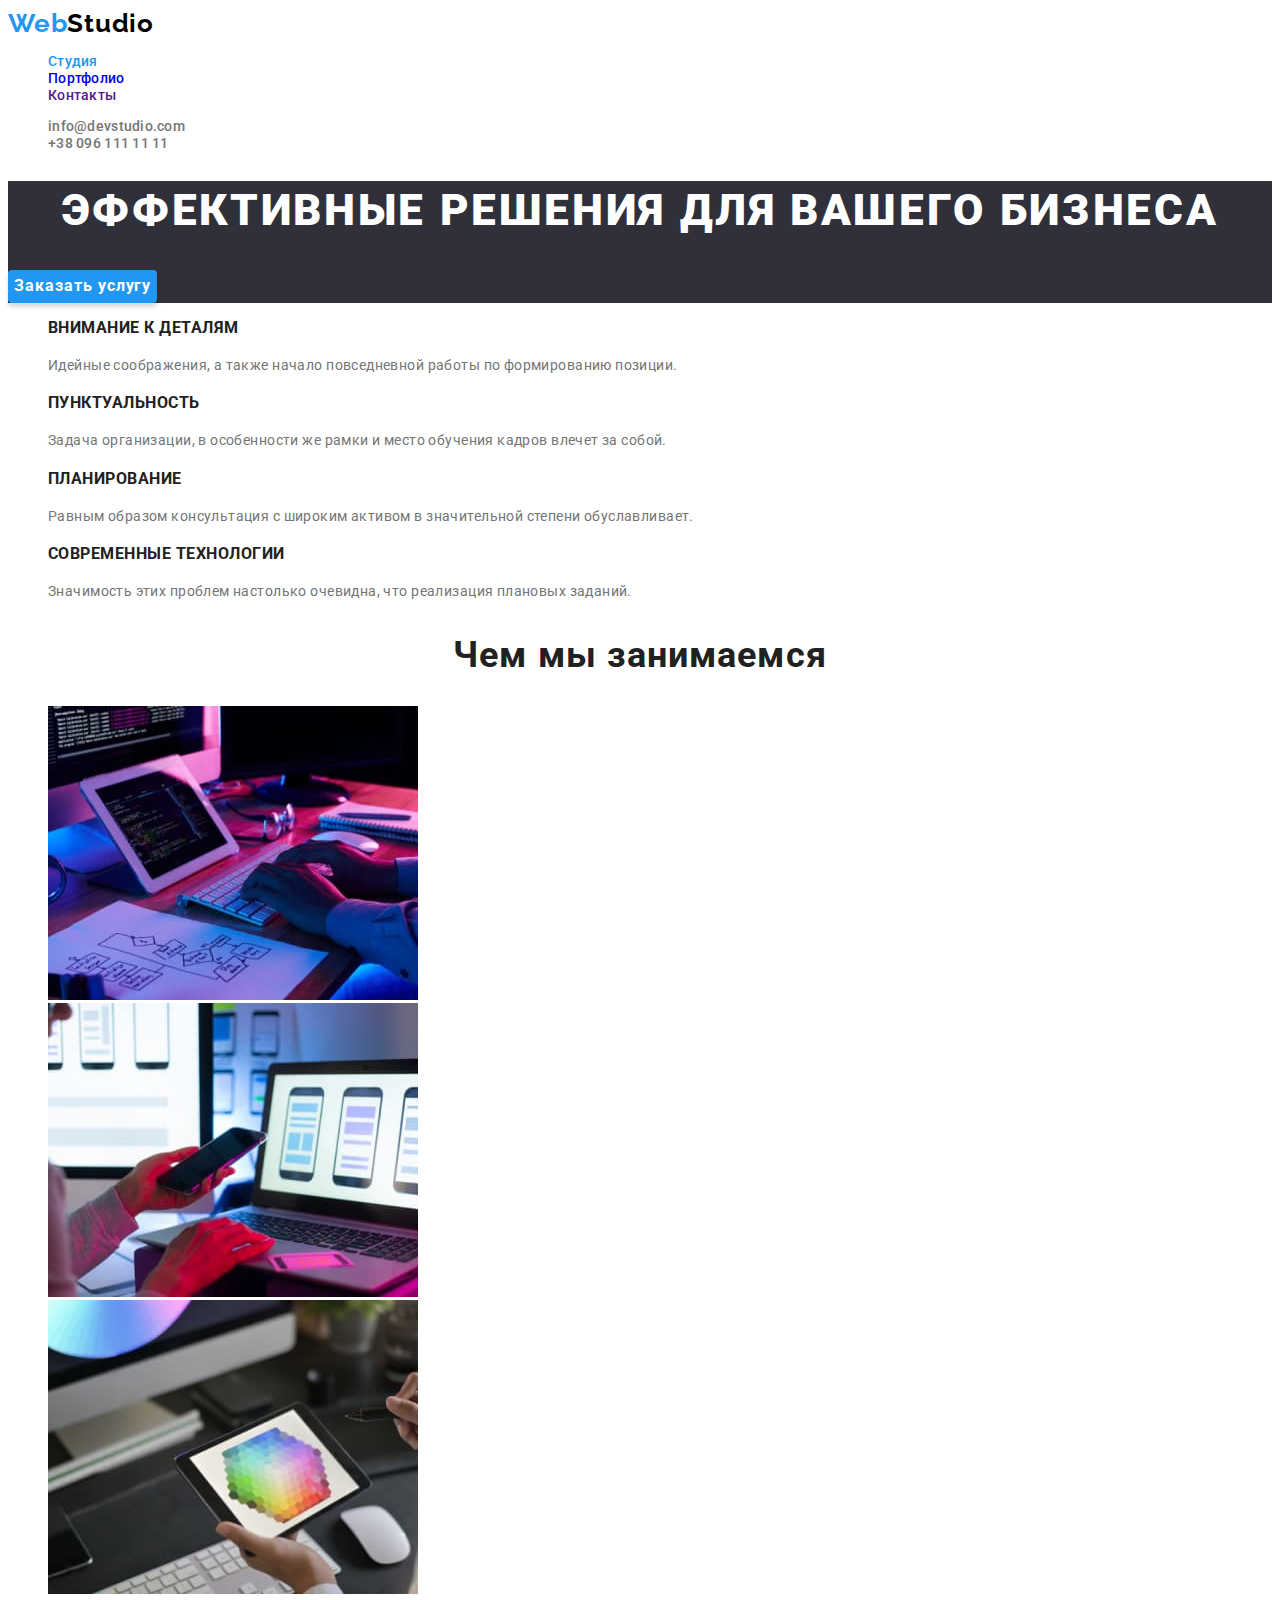
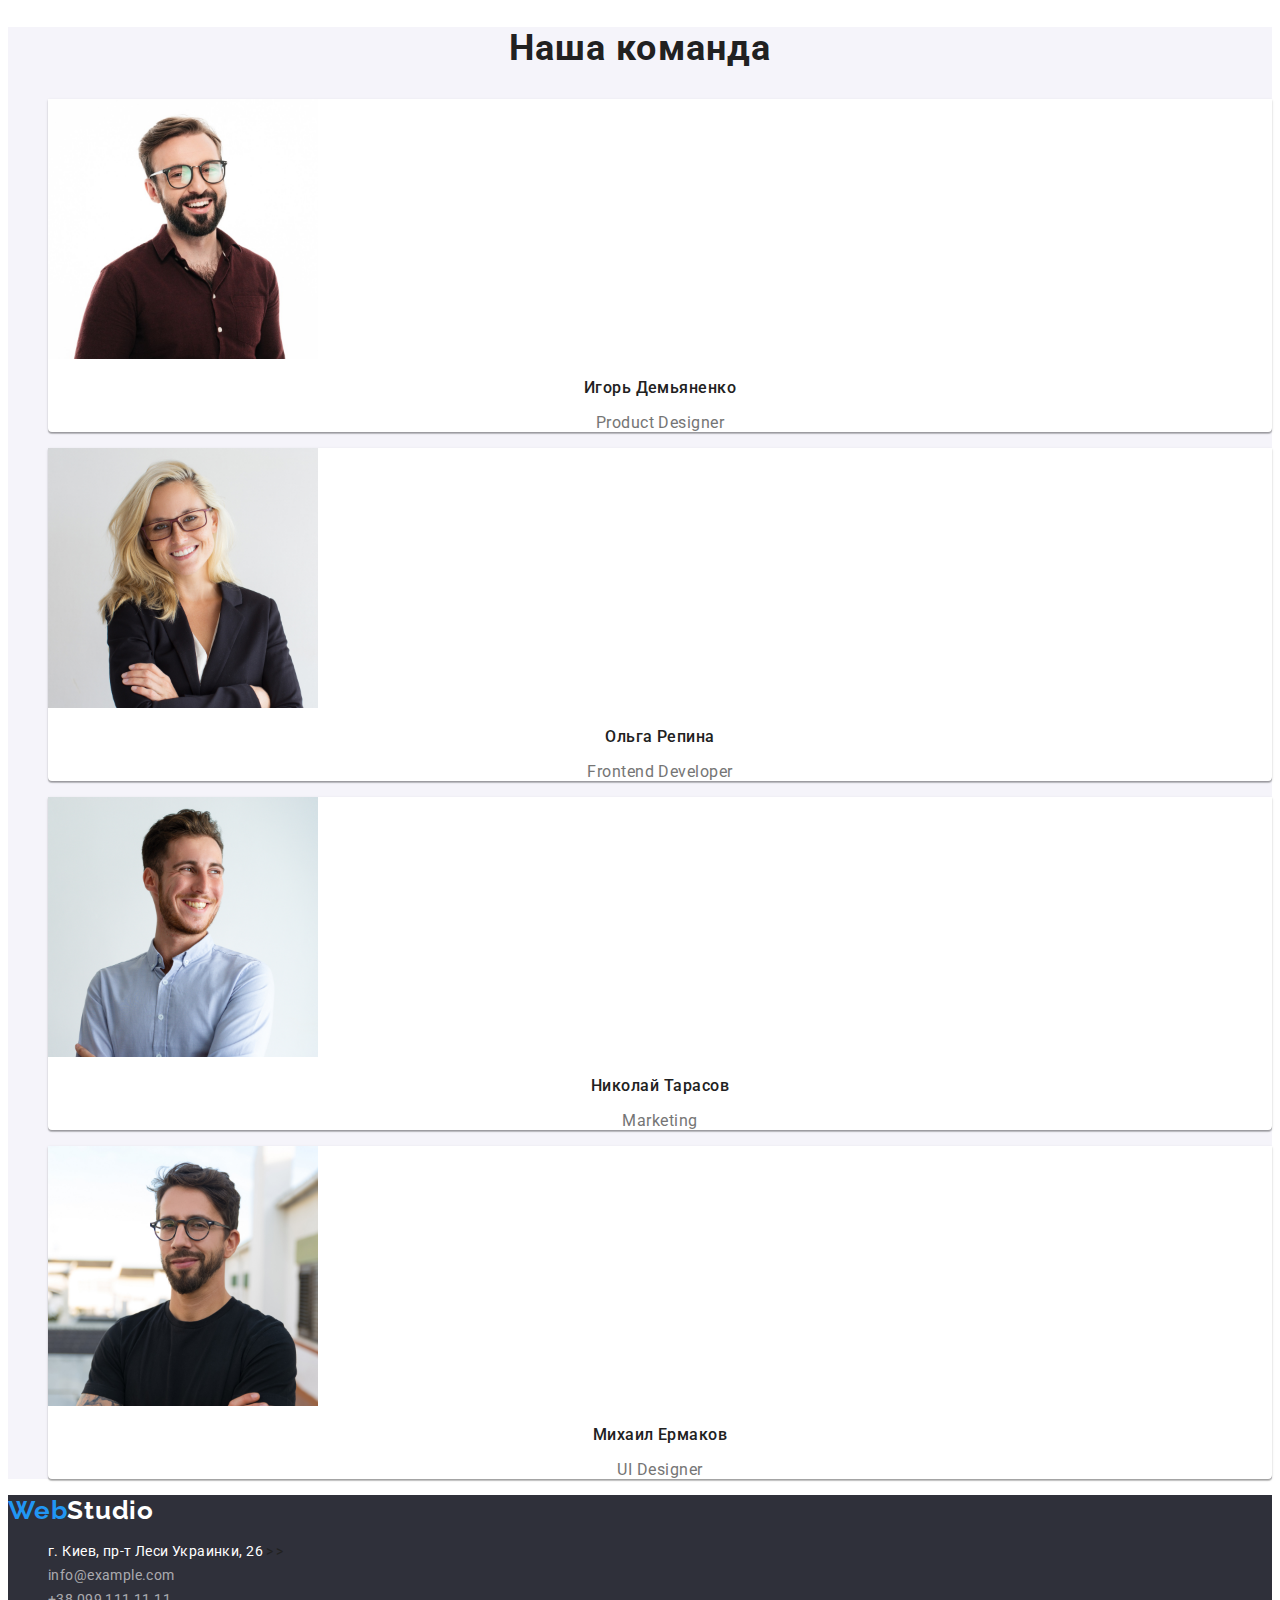
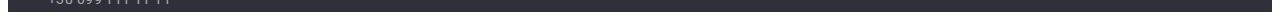
<file: index.html>
<!DOCTYPE html>
<html lang="ru">
  <head>
    <meta charset="UTF-8" />
    <meta http-equiv="X-UA-Compatible" content="IE=edge" />
    <meta name="viewport" content="width=device-width, initial-scale=1.0" />
    <link rel="preconnect" href="https://fonts.googleapis.com" />
    <link rel="preconnect" href="https://fonts.gstatic.com" crossorigin />
    <link
      href="https://fonts.googleapis.com/css2?family=Raleway:wght@700&family=Roboto:wght@400;500;700;900&display=swap"
      rel="stylesheet"
    />
    <link rel="stylesheet" href="./css/styles.css" />
    <title>Студия</title>
  </head>
  <body>
    <header class="header">
      <a href="/" class="header-logo" lang="en"
        >Web<span class="header-logo-studio" lang="en">Studio</span></a
      >
      <nav class="header-navigation">
        <ul class="header-navigation-list list">
          <li class="header-navigation-item">
            <a href="" class="header-navigation-link link current">Студия</a>
          </li>
          <li class="header-navigation-item">
            <a href="./portfolio.html" class="header-navigation-link link">Портфолио</a>
          </li>
          <li class="header-navigation-item">
            <a href="" class="header-navigation-link link">Контакты</a>
          </li>
        </ul>
      </nav>
      <ul class="header-list list">
        <li class="header-item">
          <a href="mailto:info@devstudio.com" class="header-link link">info@devstudio.com</a>
        </li>
        <li class="header-item">
          <a href="tel:+380961111111" class="header-link link">+38 096 111 11 11</a>
        </li>
      </ul>
    </header>
    <main class="main-studio">
      <section class="hero">
        <h1 class="hero-title">Эффективные решения для вашего бизнеса</h1>
        <button type="button" class="hero-btn">Заказать услугу</button>
      </section>
      <section class="benefits">
        <h2 class="visually-hidden">Наши преимущества</h2>
        <ul class="benefits-list list">
          <li class="benefits-item">
            <h3 class="benefits-title">Внимание к деталям</h3>
            <p class="benefits-text">
              Идейные соображения, а также начало повседневной работы по формированию позиции.
            </p>
          </li>
          <li class="benefits-item">
            <h3 class="benefits-title">Пунктуальность</h3>
            <p class="benefits-text">
              Задача организации, в особенности же рамки и место обучения кадров влечет за собой.
            </p>
          </li>
          <li class="benefits-item">
            <h3 class="benefits-title">Планирование</h3>
            <p class="benefits-text">
              Равным образом консультация с широким активом в значительной степени обуславливает.
            </p>
          </li>
          <li class="benefits-item">
            <h3 class="benefits-title">Современные технологии</h3>
            <p class="benefits-text">
              Значимость этих проблем настолько очевидна, что реализация плановых заданий.
            </p>
          </li>
        </ul>
      </section>
      <section class="about">
        <h2 class="about-title">Чем мы занимаемся</h2>
        <ul class="about-list list">
          <li class="about-item">
            <img
              src="./img/box_1.jpg"
              alt="разработка программного обеспечения"
              width="370"
              height="294"
            />
          </li>
          <li class="about-item">
            <img
              src="./img/box_2.jpg"
              alt="тестирование мобильного приложения"
              width="370"
              height="294"
            />
          </li>
          <li class="about-item">
            <img src="./img/box_3.jpg" alt="работа с палитрой цветов" width="370" height="294" />
          </li>
        </ul>
      </section>
      <section class="team">
        <h2 class="team-title">Наша команда</h2>
        <ul class="team-list list">
          <li class="team-item">
            <img src="./img/img_team_1.jpg" alt="Product Designer" width="270" height="260" />
            <h3 class="team-item-title">Игорь Демьяненко</h3>
            <p class="team-item-text" lang="en">Product Designer</p>
          </li>
          <li class="team-item">
            <img src="./img/img_team_2.jpg" alt="Frontend Developer" width="270" height="260" />
            <h3 class="team-item-title">Ольга Репина</h3>
            <p class="team-item-text" lang="en">Frontend Developer</p>
          </li>
          <li class="team-item">
            <img src="./img/img_team_3.jpg" alt="Marketing" width="270" height="260" />
            <h3 class="team-item-title">Николай Тарасов</h3>
            <p class="team-item-text" lang="en">Marketing</p>
          </li>
          <li class="team-item">
            <img src="./img/img_team_4.jpg" alt="UI Designer" width="270" height="260" />
            <h3 class="team-item-title">Михаил Ермаков</h3>
            <p class="team-item-text" lang="en">UI Designer</p>
          </li>
        </ul>
      </section>
    </main>
    <footer class="footer">
      <a href="/" class="footer-logo" lang="en"
        >Web<span class="footer-logo-studio" lang="en">Studio</span></a
      >
      <address class="footer-address">
        <ul class="footer-list list">
          <li class="footer-item">
            <a
              class="footer-link footer-link-address link"
              href="https://goo.gl/maps/qoJzxrVLCb3UoENp8"
              >г. Киев, пр-т Леси Украинки, 26</a
            >
            > >
          </li>
          <li class="footer-item">
            <a class="footer-link link" href="mailto:info@example.com">info@example.com</a>
          </li>
          <li class="footer-item">
            <a class="footer-link link" href="tel:+380991111111">+38 099 111 11 11</a>
          </li>
        </ul>
      </address>
    </footer>
  </body>
</html>
</file>
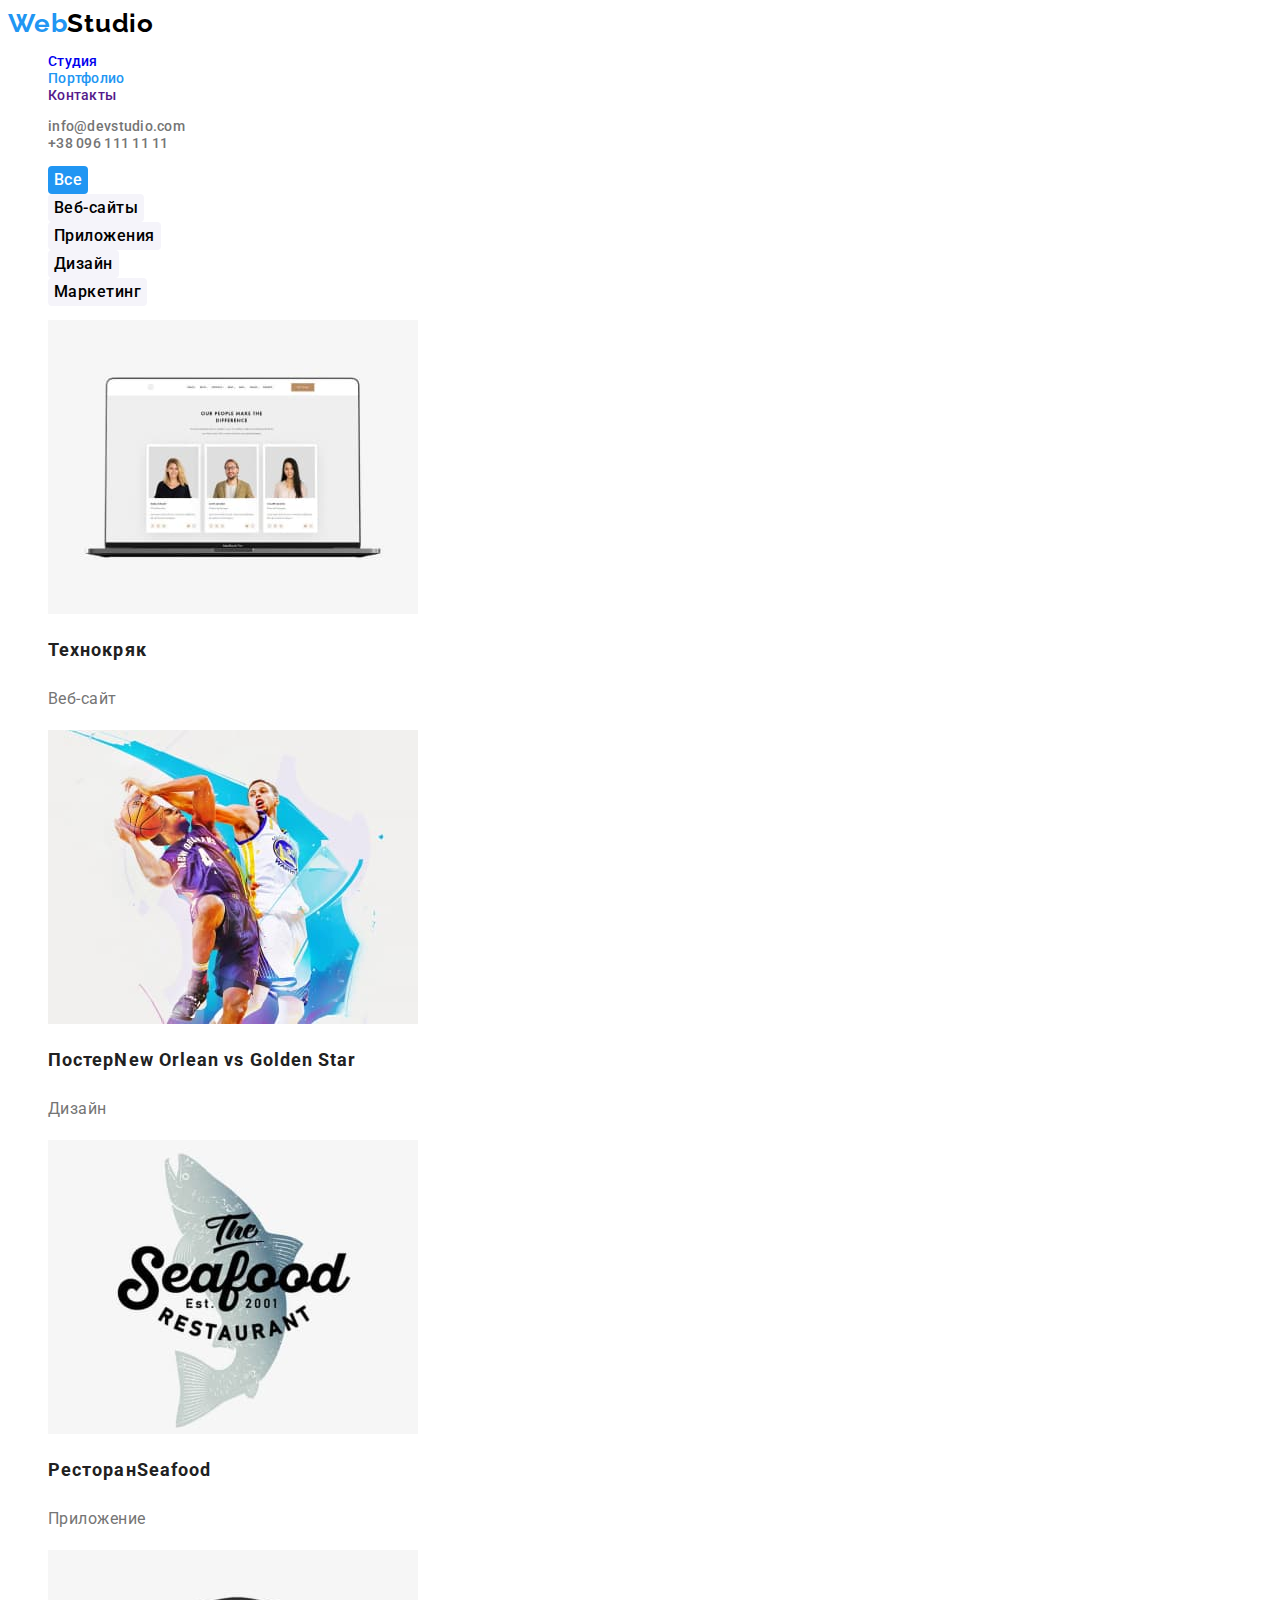
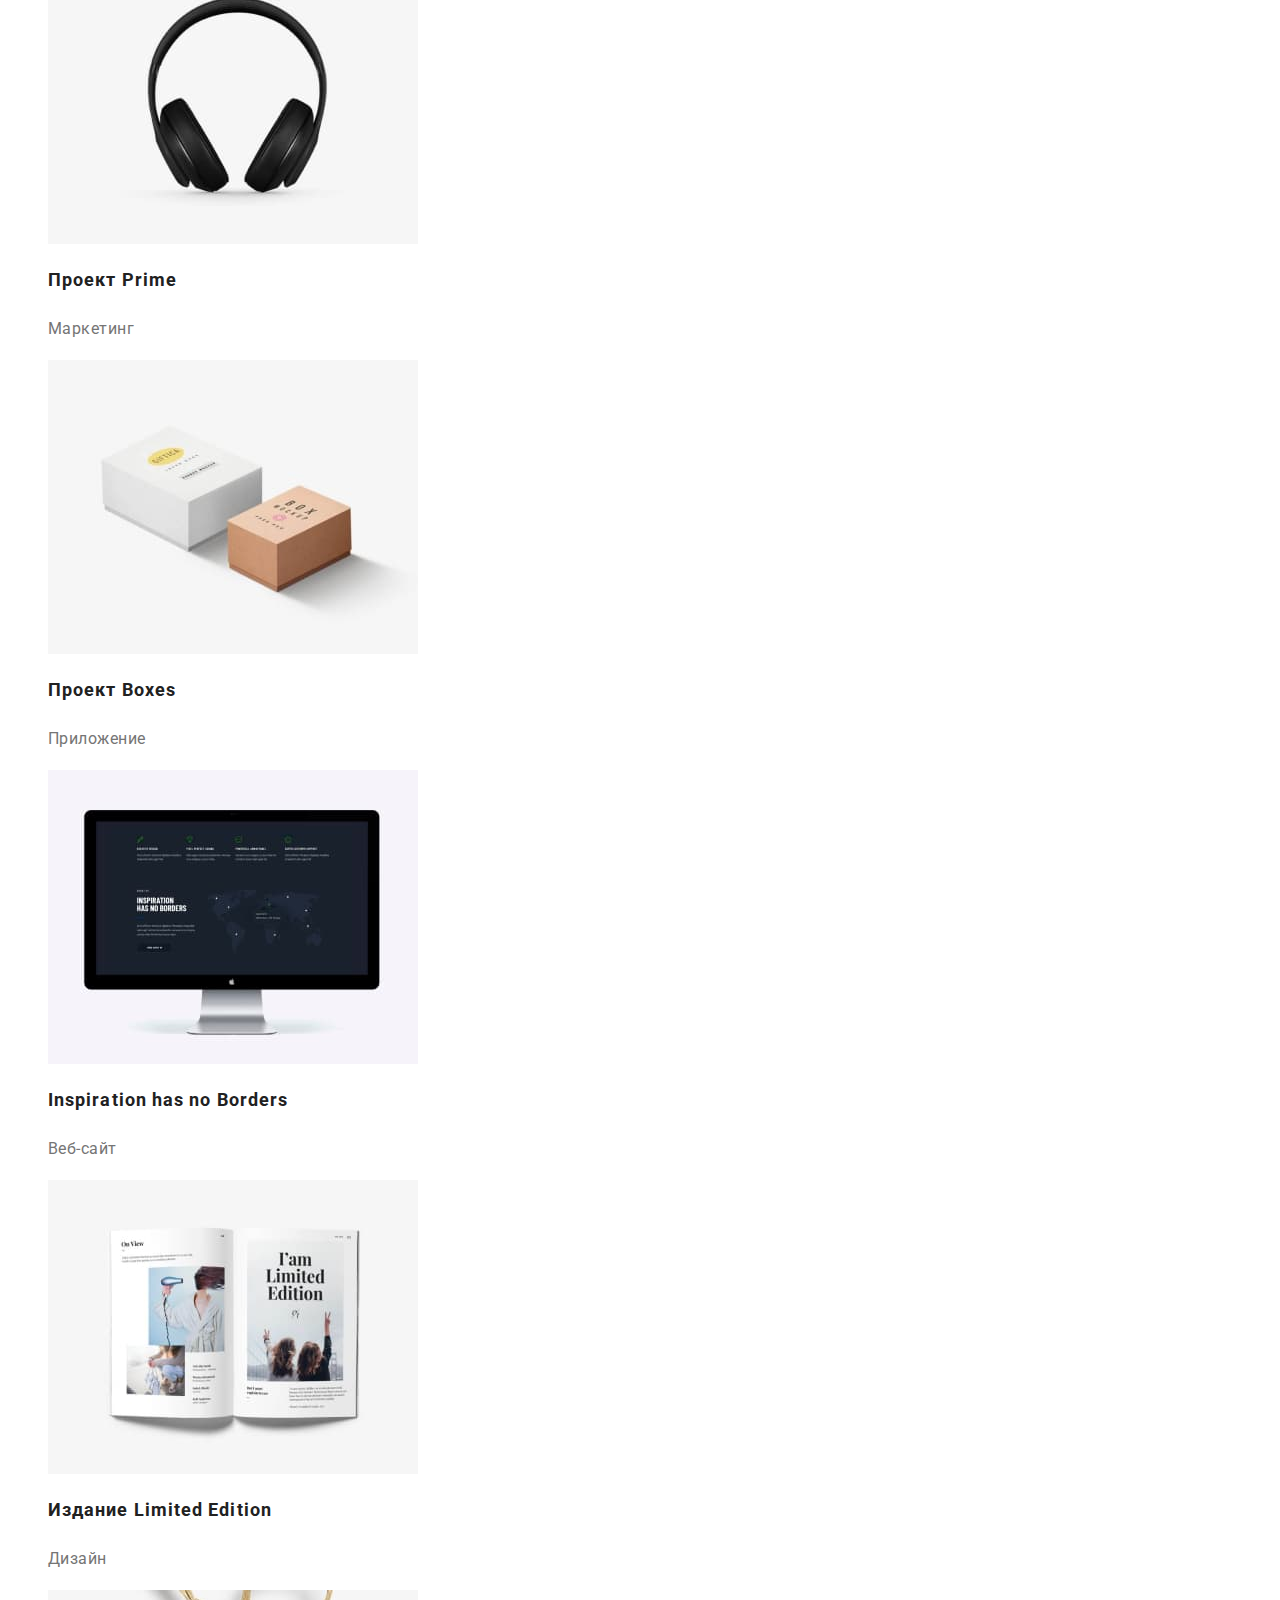
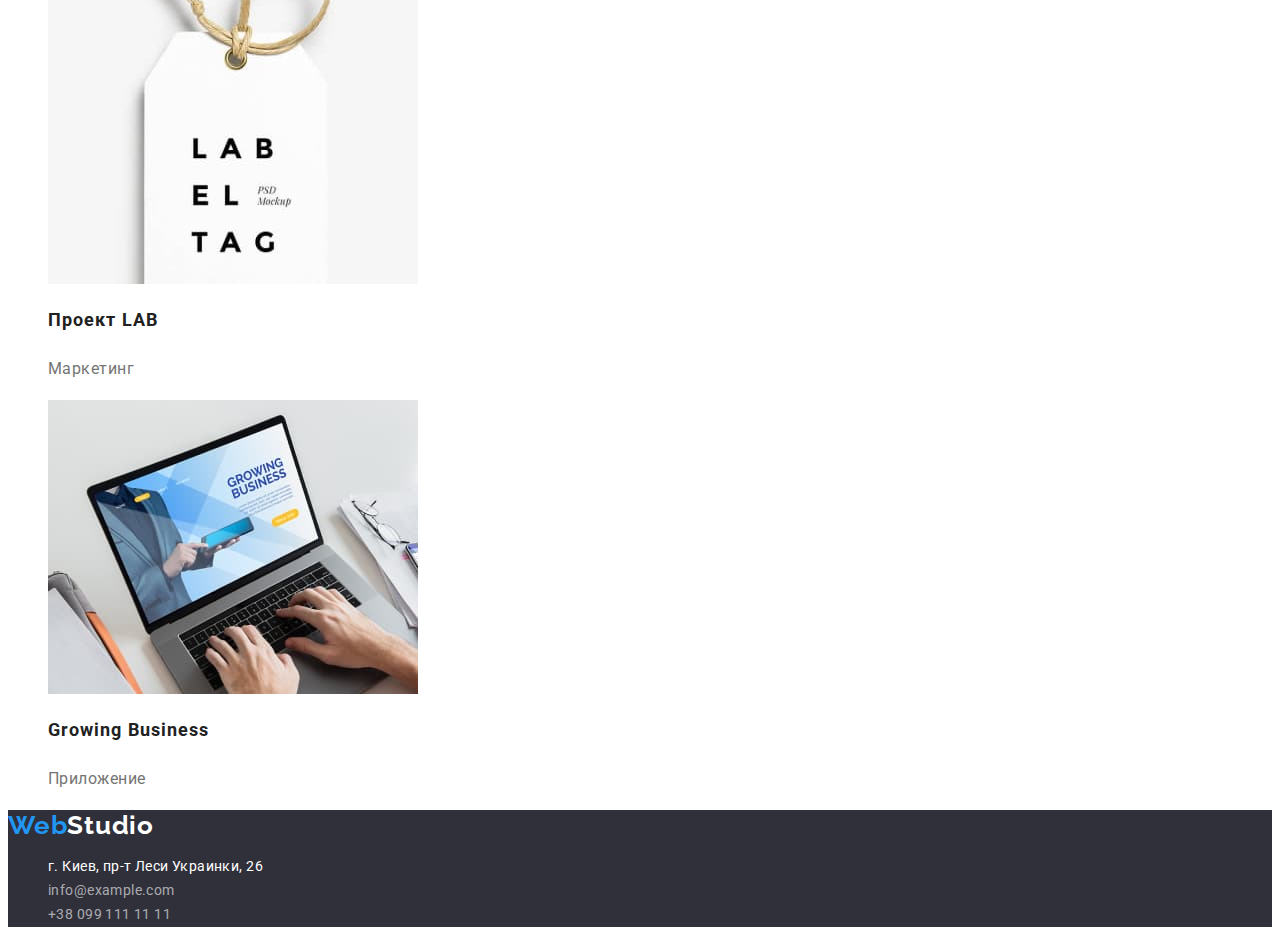
<file: portfolio.html>
<!DOCTYPE html>
<html lang="ru">
  <head>
    <meta charset="UTF-8" />
    <meta http-equiv="X-UA-Compatible" content="IE=edge" />
    <meta name="viewport" content="width=device-width, initial-scale=1.0" />
    <link rel="preconnect" href="https://fonts.googleapis.com" />
    <link rel="preconnect" href="https://fonts.gstatic.com" crossorigin />
    <link
      href="https://fonts.googleapis.com/css2?family=Raleway:wght@700&family=Roboto:wght@400;500;700;900&display=swap"
      rel="stylesheet"
    />
    <link rel="stylesheet" href="./css/styles.css" />
    <title>Портфолио</title>
  </head>
  <body>
    <header class="header">
      <a href="/" class="header-logo" lang="en"
        >Web<span class="header-logo-studio" lang="en">Studio</span></a
      >
      <nav class="header-navigation">
        <ul class="header-navigation-list list">
          <li class="header-navigation-item">
            <a href="./index.html" class="header-navigation-link link">Студия</a>
          </li>
          <li class="header-navigation-item">
            <a href="" class="header-navigation-link current link">Портфолио</a>
          </li>
          <li class="header-navigation-item">
            <a href="" class="header-navigation-link link">Контакты</a>
          </li>
        </ul>
      </nav>
      <ul class="header-list list">
        <li class="header-item">
          <a href="mailto:info@devstudio.com" class="header-link link">info@devstudio.com</a>
        </li>
        <li class="header-item">
          <a href="tel:+380961111111" class="header-link link">+38 096 111 11 11</a>
        </li>
      </ul>
    </header>
    <main class="main-portfolio">
      <section class="portfolio">
        <h1 class="visually-hidden">Наше портфолио</h1>
        <ul class="filters-list list">
          <li><button type="button" class="filters-btn filters-first-btn">Все</button></li>
          <li><button type="button" class="filters-btn">Веб-сайты</button></li>
          <li><button type="button" class="filters-btn">Приложения</button></li>
          <li><button type="button" class="filters-btn">Дизайн</button></li>
          <li><button type="button" class="filters-btn">Маркетинг</button></li>
        </ul>
        <ul class="projects-list list">
          <li class="projects-item">
            <img
              class="projects-link"
              src="./img/imj_project_1.jpg"
              alt="Технокряк"
              width="370"
              height="294"
            />
            <h2 class="projects-title">Технокряк</h2>
            <p class="projects-text">Веб-сайт</p>
          </li>
          <li class="projects-item">
            <img
              class="projects-link"
              src="./img/imj_project_2.jpg"
              alt="Постер New Orlean vs Golden Star"
              width="370"
              height="294"
            />
            <h2 class="projects-title">Постер<span lang="en">New Orlean vs Golden Star</span></h2>
            <p class="projects-text">Дизайн</p>
          </li>
          <li class="projects-item">
            <img
              class="projects-link"
              src="./img/imj_project_3.jpg"
              alt="Ресторан Seafood"
              width="370"
              height="294"
            />
            <h2 class="projects-title">Ресторан<span lang="en">Seafood</span></h2>
            <p class="projects-text">Приложение</p>
          </li>
          <li class="projects-item">
            <img
              class="projects-link"
              src="./img/imj_project_4.jpg"
              alt="Проект Prime"
              width="370"
              height="294"
            />
            <h2 class="projects-title">Проект <span lang="en">Prime</span></h2>
            <p class="projects-text">Маркетинг</p>
          </li>
          <li class="projects-item">
            <img
              class="projects-link"
              src="./img/imj_project_5.jpg"
              alt="Проект Boxes"
              width="370"
              height="294"
            />
            <h2 class="projects-title">Проект <span lang="en">Boxes</span></h2>
            <p class="projects-text">Приложение</p>
          </li>
          <li class="projects-item">
            <img
              class="projects-link"
              src="./img/imj_project_6.jpg"
              alt="Inspiration has no Borders"
              width="370"
              height="294"
            />
            <h2 class="projects-title" lang="en">Inspiration has no Borders</h2>
            <p class="projects-text">Веб-сайт</p>
          </li>
          <li class="projects-item">
            <img
              class="projects-link"
              src="./img/imj_project_7.jpg"
              alt="Издание Limited Edition"
              width="370"
              height="294"
            />
            <h2 class="projects-title">Издание <span lang="en">Limited Edition</span></h2>
            <p class="projects-text">Дизайн</p>
          </li>
          <li class="projects-item">
            <img
              class="projects-link"
              src="./img/imj_project_8.jpg"
              alt="Проект LAB"
              width="370"
              height="294"
            />
            <h2 class="projects-title">Проект <span lang="en">LAB</span></h2>
            <p class="projects-text">Маркетинг</p>
          </li>
          <li class="projects-item">
            <img
              class="projects-link"
              src="./img/imj_project_9.jpg"
              alt="Growing Business"
              width="370"
              height="294"
            />
            <h2 class="projects-title" lang="en">Growing Business</h2>
            <p class="projects-text">Приложение</p>
          </li>
        </ul>
      </section>
    </main>
    <footer class="footer">
      <a href="/" class="footer-logo" lang="en"
        >Web<span class="footer-logo-studio" lang="en">Studio</span></a
      >
      <address class="footer-address">
        <ul class="footer-list list">
          <li class="footer-item">
            <a
              class="footer-link footer-link-address link"
              href="https://goo.gl/maps/qoJzxrVLCb3UoENp8"
              >г. Киев, пр-т Леси Украинки, 26</a
            >
          </li>
          <li class="footer-item">
            <a class="footer-link link" href="mailto:info@example.com">info@example.com</a>
          </li>
          <li class="footer-item">
            <a class="footer-link link" href="tel:+380991111111">+38 099 111 11 11</a>
          </li>
        </ul>
      </address>
    </footer>
  </body>
</html>
</file>
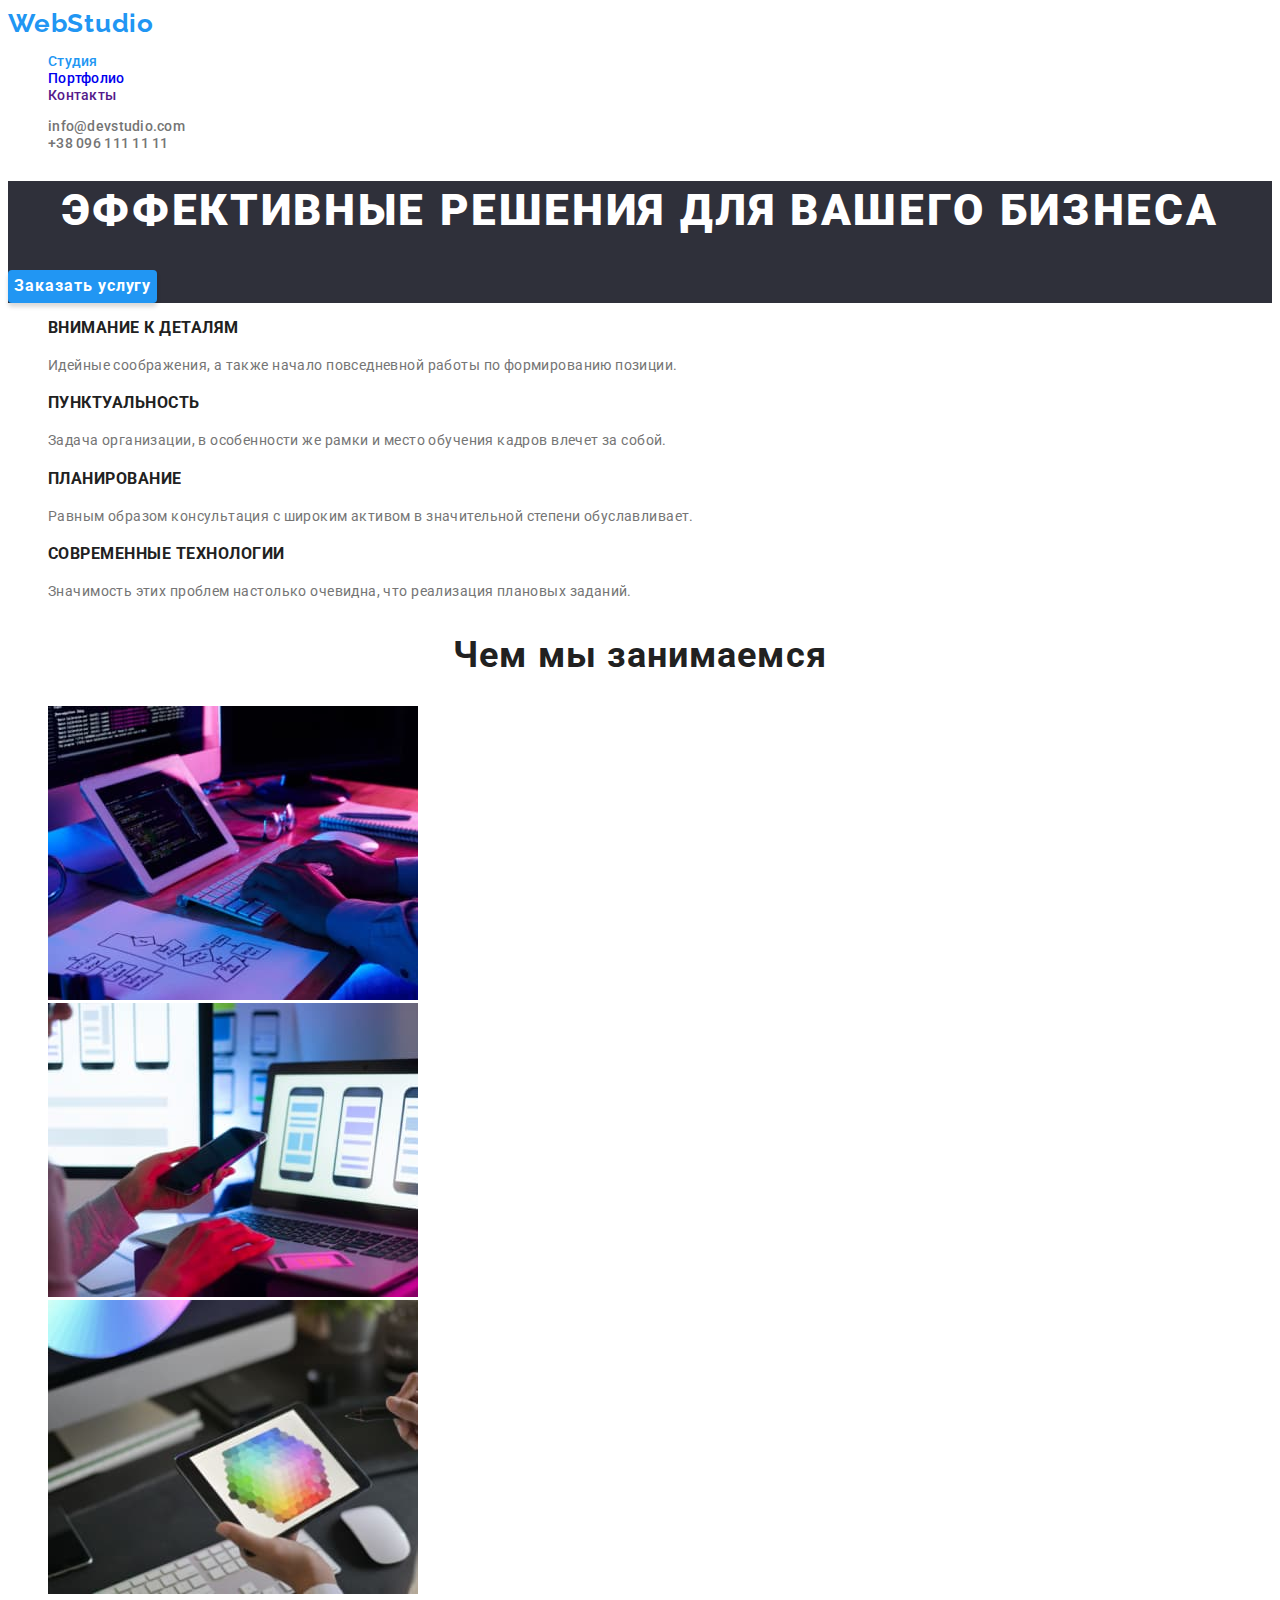
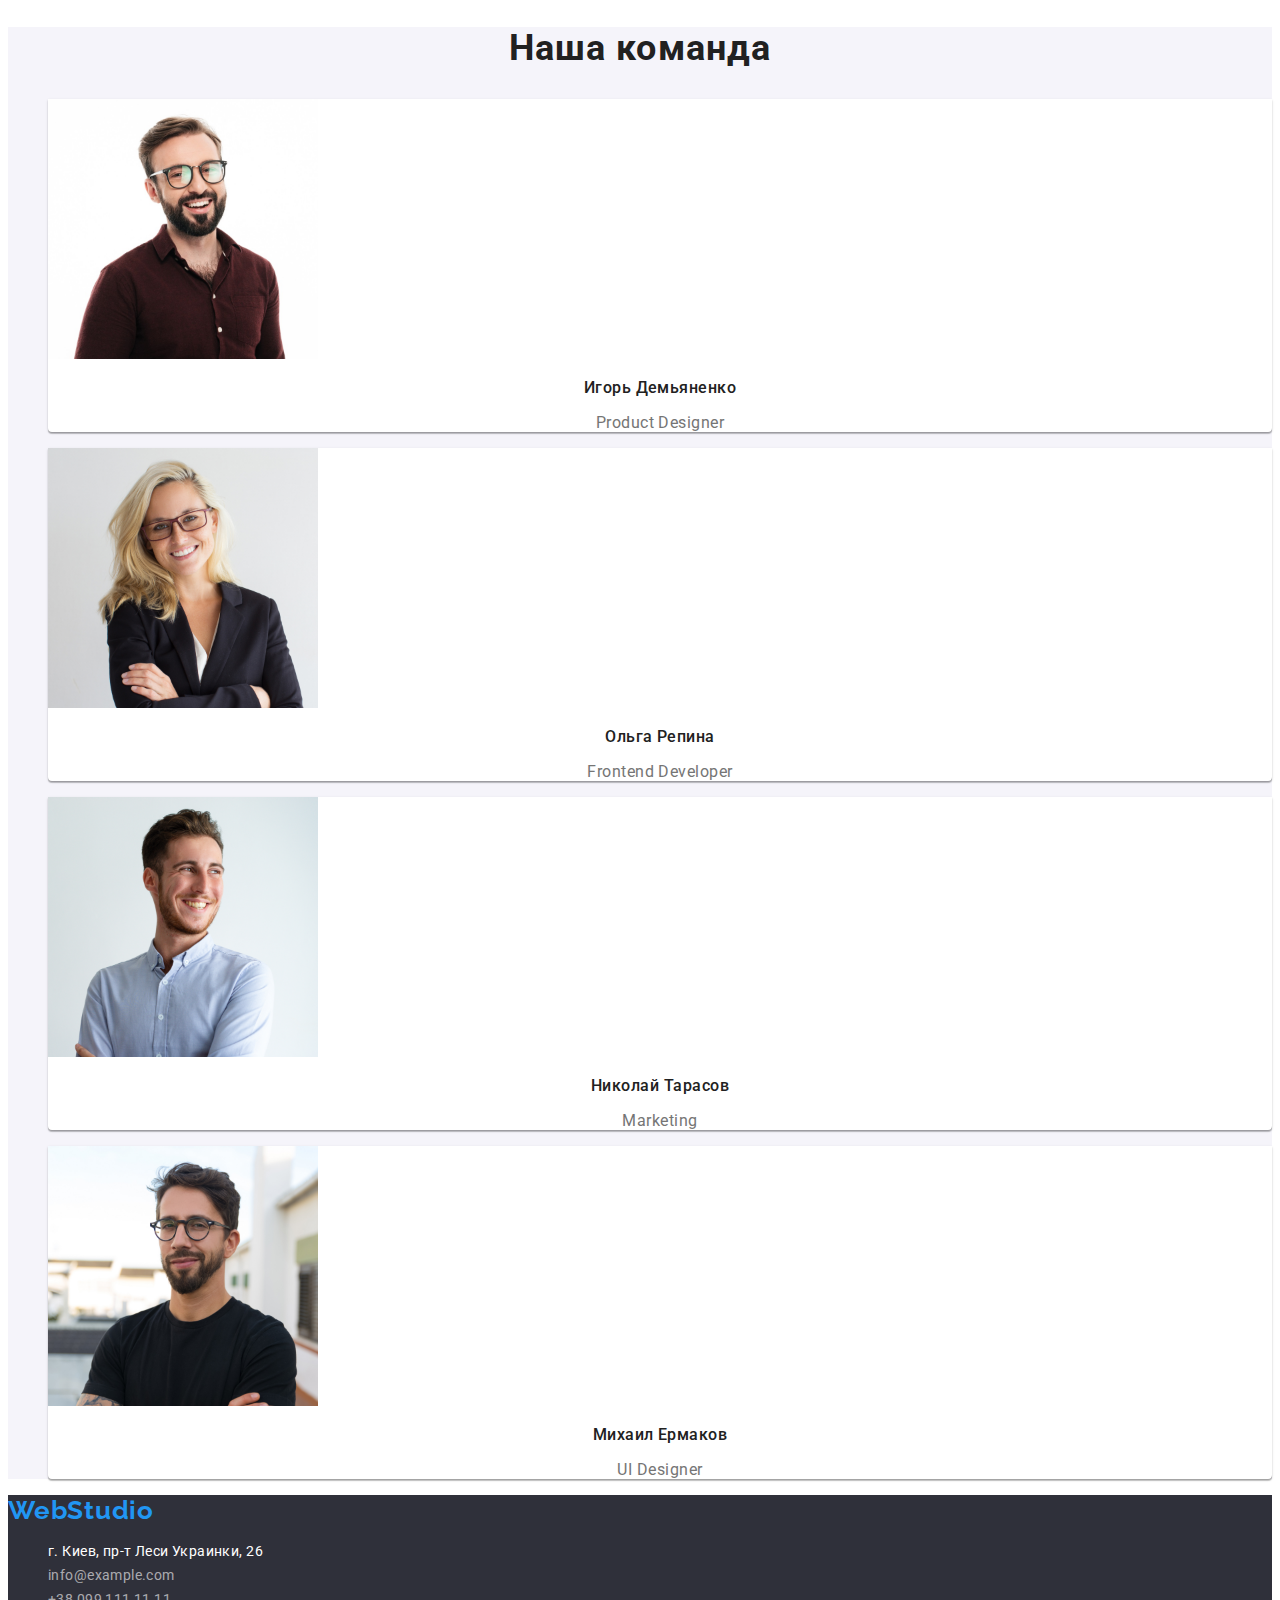
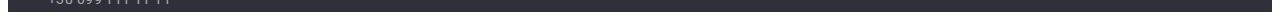
<file: studio.html>
<!DOCTYPE html>
<html lang="ru">
  <head>
    <meta charset="UTF-8" />
    <meta http-equiv="X-UA-Compatible" content="IE=edge" />
    <meta name="viewport" content="width=device-width, initial-scale=1.0" />
    <link rel="preconnect" href="https://fonts.googleapis.com" />
    <link rel="preconnect" href="https://fonts.gstatic.com" crossorigin />
    <link
      href="https://fonts.googleapis.com/css2?family=Raleway:wght@700&family=Roboto:wght@400;500;700;900&display=swap"
      rel="stylesheet"
    />
    <link rel="stylesheet" href="./css/styles.css" />
    <title>Студия</title>
  </head>
  <body>
    <header class="header">
      <a href="/" class="header-logo"
        ><span class="header-logo-left">Web</span><span class="header-logo-right">Studio</span></a
      >
      <nav class="header-navigation">
        <ul class="header-navigation-list list">
          <li class="header-navigation-item">
            <a href="" class="header-navigation-link link current">Студия</a>
          </li>
          <li class="header-navigation-item">
            <a href="./portfolio.html" class="header-navigation-link link">Портфолио</a>
          </li>
          <li class="header-navigation-item">
            <a href="" class="header-navigation-link link">Контакты</a>
          </li>
        </ul>
      </nav>
      <ul class="header-list list">
        <li class="header-item">
          <a href="mailto:info@devstudio.com" class="header-link link">info@devstudio.com</a>
        </li>
        <li class="header-item">
          <a href="tel:+380961111111" class="header-link link">+38 096 111 11 11</a>
        </li>
      </ul>
    </header>
    <main class="main-studio">
      <section class="hero">
        <h1 class="hero-title">Эффективные решения для вашего бизнеса</h1>
        <button type="button" class="hero-btn">Заказать услугу</button>
      </section>
      <section class="benefits">
        <h2 class="visually-hidden">Наши преимущества</h2>
        <ul class="benefits-list list">
          <li class="benefits-item">
            <h3 class="benefits-title">Внимание к деталям</h3>
            <p class="benefits-text">
              Идейные соображения, а также начало повседневной работы по формированию позиции.
            </p>
          </li>
          <li class="benefits-item">
            <h3 class="benefits-title">Пунктуальность</h3>
            <p class="benefits-text">
              Задача организации, в особенности же рамки и место обучения кадров влечет за собой.
            </p>
          </li>
          <li class="benefits-item">
            <h3 class="benefits-title">Планирование</h3>
            <p class="benefits-text">
              Равным образом консультация с широким активом в значительной степени обуславливает.
            </p>
          </li>
          <li class="benefits-item">
            <h3 class="benefits-title">Современные технологии</h3>
            <p class="benefits-text">
              Значимость этих проблем настолько очевидна, что реализация плановых заданий.
            </p>
          </li>
        </ul>
      </section>
      <section class="about">
        <h2 class="about-title">Чем мы занимаемся</h2>
        <ul class="about-list list">
          <li class="about-item">
            <img
              src="./img/box_1.jpg"
              alt="разработка программного обеспечения"
              width="370"
              height="294"
            />
          </li>
          <li class="about-item">
            <img
              src="./img/box_2.jpg"
              alt="тестирование мобильного приложения"
              width="370"
              height="294"
            />
          </li>
          <li class="about-item">
            <img src="./img/box_3.jpg" alt="работа с палитрой цветов" width="370" height="294" />
          </li>
        </ul>
      </section>
      <section class="team">
        <h2 class="team-title">Наша команда</h2>
        <ul class="team-list list">
          <li class="team-item">
            <img src="./img/img_team_1.jpg" alt="Product Designer" width="270" height="260" />
            <h3 class="team-item-title">Игорь Демьяненко</h3>
            <p class="team-item-text" lang="en">Product Designer</p>
          </li>
          <li class="team-item">
            <img src="./img/img_team_2.jpg" alt="Frontend Developer" width="270" height="260" />
            <h3 class="team-item-title">Ольга Репина</h3>
            <p class="team-item-text" lang="en">Frontend Developer</p>
          </li>
          <li class="team-item">
            <img src="./img/img_team_3.jpg" alt="Marketing" width="270" height="260" />
            <h3 class="team-item-title">Николай Тарасов</h3>
            <p class="team-item-text" lang="en">Marketing</p>
          </li>
          <li class="team-item">
            <img src="./img/img_team_4.jpg" alt="UI Designer" width="270" height="260" />
            <h3 class="team-item-title">Михаил Ермаков</h3>
            <p class="team-item-text" lang="en">UI Designer</p>
          </li>
        </ul>
      </section>
    </main>
    <footer class="footer">
      <a href="/" class="footer-logo"
        ><span class="footer-logo-left">Web</span><span class="footer-logo-right">Studio</span></a
      >
      <address class="footer-address">
        <ul class="footer-list list">
          <li class="footer-item">
            <a
              class="footer-link footer-link-address link"
              href="https://goo.gl/maps/qoJzxrVLCb3UoENp8"
              >г. Киев, пр-т Леси Украинки, 26</a
            >
          </li>
          <li class="footer-item">
            <a class="footer-link link" href="mailto:info@example.com">info@example.com</a>
          </li>
          <li class="footer-item">
            <a class="footer-link link" href="tel:+380991111111">+38 099 111 11 11</a>
          </li>
        </ul>
      </address>
    </footer>
  </body>
</html>
</file>
<file: css/styles.css>
/*--
#2196F3 голубой
#000000 черный в лого
#212121 основной цвет шрифта
#757575 цвет шрифта номера телефона и доп. текста
#FFFFFF белый
#188CE8 вторичный цвет кнопки
#2F303A цвет фона
--*/


:root{
    --main-text-color: #212121;
    --second-text-color: #757575;
    --main-btn-color: #2196F3;
    --second-btn-color: #188CE8;
    --accent-color: #2196F3;
    --logo-color-studio: #000000;
    --main-backgroun-color: #FFFFFF;
    --second-backgroun-color: #2F303A;
    --third-backgroun-color: #F5F4FA;
    --backgroun-text-color: #FFFFFF;
    --footer-link: rgba(255, 255, 255, 0.6);
}

body {
    font-family: 'Roboto', sans-serif;
    font-size: 14px;
    color: var(--main-text-color);    
}
button {
    cursor: pointer;
    border: 0;
}
.list{
    list-style: none;
}
.link {
    text-decoration: none;
} 
.link:hover,
.link:focus {
    color: var(--accent-color);
}
.visually-hidden {
    position: absolute;
    white-space: nowrap;
    width: 1px;
    height: 1px;
    overflow: hidden;
    border: 0;
    padding: 0;
    clip: rect(0 0 0 0);
    clip-path: inset(50%);
    margin: -1px;
}

/* -------------------HEADER------------------- */
.header{
    background: var(--main-backgroun-color);
}
.header-logo {
    font-family: 'Raleway',sans-serif;
    font-weight: 700;
    font-size: 26px;
    line-height: 1.19;
    letter-spacing: 0.03em;
    text-decoration: none;
    color: var(--accent-color);
}
.header-logo-studio{
    color: var(--logo-color-studio);
}
.header-navigation-link.current{
    color: var(--accent-color)
}
.header-navigation-link {
    font-weight: 500;
    line-height: 1.14;
    letter-spacing: 0.02em;
}
.header-link{
    font-weight: 500;
    line-height: 1.14;
    letter-spacing: 0.02em;
    color: var(--second-text-color);
}

/* -------------------HERO------------------- */
.hero {
    background: var(--second-backgroun-color);
}
.hero-title{
    font-weight: 900;
    font-size: 44px;
    line-height: 1.36;
    text-align: center;
    letter-spacing: 0.06em;
    text-transform: uppercase;
    color: var(--backgroun-text-color);
}
.hero-btn{
    background: var(--main-btn-color);
    box-shadow: 0px 4px 4px rgba(0, 0, 0, 0.15);
    border-radius: 4px;
    font-family: inherit;
    font-weight: 700;
    font-size: 16px;
    line-height: 1.88;
    display: flex;
    align-items: center;
    text-align: center;
    letter-spacing: 0.06em;
    color: var(--backgroun-text-color);
}
.hero-btn:hover,
.hero-btn:focus {
    background: var(--second-btn-color);
}

/* ----------------BENEFITS---------------- */
.benefits-title {
    line-height: 1.14;
    letter-spacing: 0.03em;
    text-transform: uppercase;
}
.benefits-text{
    line-height: 1.71;
    letter-spacing: 0.03em;
    color: var(--second-text-color);
}

/* ----------------ABOUT---------------- */
.about-title{
    font-size: 36px;
    line-height: 1.17;
    text-align: center;
    letter-spacing: 0.03em;
}

/* ----------------TEAM---------------- */
.team {
    background: var(--third-backgroun-color);
}
.team-title{
    font-size: 36px;
    line-height: 1.17;
    text-align: center;
    letter-spacing: 0.03em;
}
.team-item{
    background: var(--main-backgroun-color);
    box-shadow: 0px 1px 3px rgba(0, 0, 0, 0.12),
    0px 1px 1px rgba(0, 0, 0, 0.14),
    0px 2px 1px rgba(0, 0, 0, 0.2);
    border-radius: 0px 0px 4px 4px;
}
.team-item-title{
    font-weight: 500;
    font-size: 16px;
    line-height: 1.19;
    text-align: center;
    letter-spacing: 0.03em;
}
.team-item-text{
    font-weight: 400;
    font-size: 16px;
    line-height: 1.19;
    text-align: center;
    letter-spacing: 0.03em;
    color: var(--second-text-color);
}

/* ----------------FOOTER---------------- */
.footer{
    background: var(--second-backgroun-color);
}
.footer-logo{
    font-family: 'Raleway',sans-serif;
    font-weight: 700;
    font-size: 26px;
    line-height: 1.19;
    letter-spacing: 0.03em;
    text-decoration: none;
    color: var(--accent-color);
}
.footer-logo-studio{
    color: var(--backgroun-text-color);
}
.footer-address{
    font-style: normal;
}
.footer-link{
    line-height: 1.71;
    letter-spacing: 0.03em;
    color: var(--footer-link)
}
.footer-link-address{
    color: var(--backgroun-text-color);
    
}


/* ----------------PORTFOLIO---------------- */
.filters-btn {
    font-family: inherit;
    font-weight: 500;
    font-size: 16px;
    line-height: 1.63;
    text-align: center;
    letter-spacing: 0.03em;
    background: var(--third-backgroun-color);
    border-radius: 4px;    
}
.filters-btn:hover,
.filters-btn:focus {
    background: var(--main-btn-color);
    box-shadow: 0px 3px 1px rgba(0, 0, 0, 0.1),
        0px 1px 2px rgba(0, 0, 0, 0.08),
        0px 2px 2px rgba(0, 0, 0, 0.12);
    color: var(--backgroun-text-color);
}
.filters-first-btn {
    background: var(--main-btn-color);
    color: var(--backgroun-text-color);
}
.projects-item{
    background: var(--main-backgroun-color);
}   
.projects-title {
    font-size: 18px;
    line-height: 2;
    letter-spacing: 0.06em;
}
.projects-text{
    font-size: 16px;
    line-height: 1.88;
    letter-spacing: 0.03em;
    color: var(--second-text-color);
}
</file>
